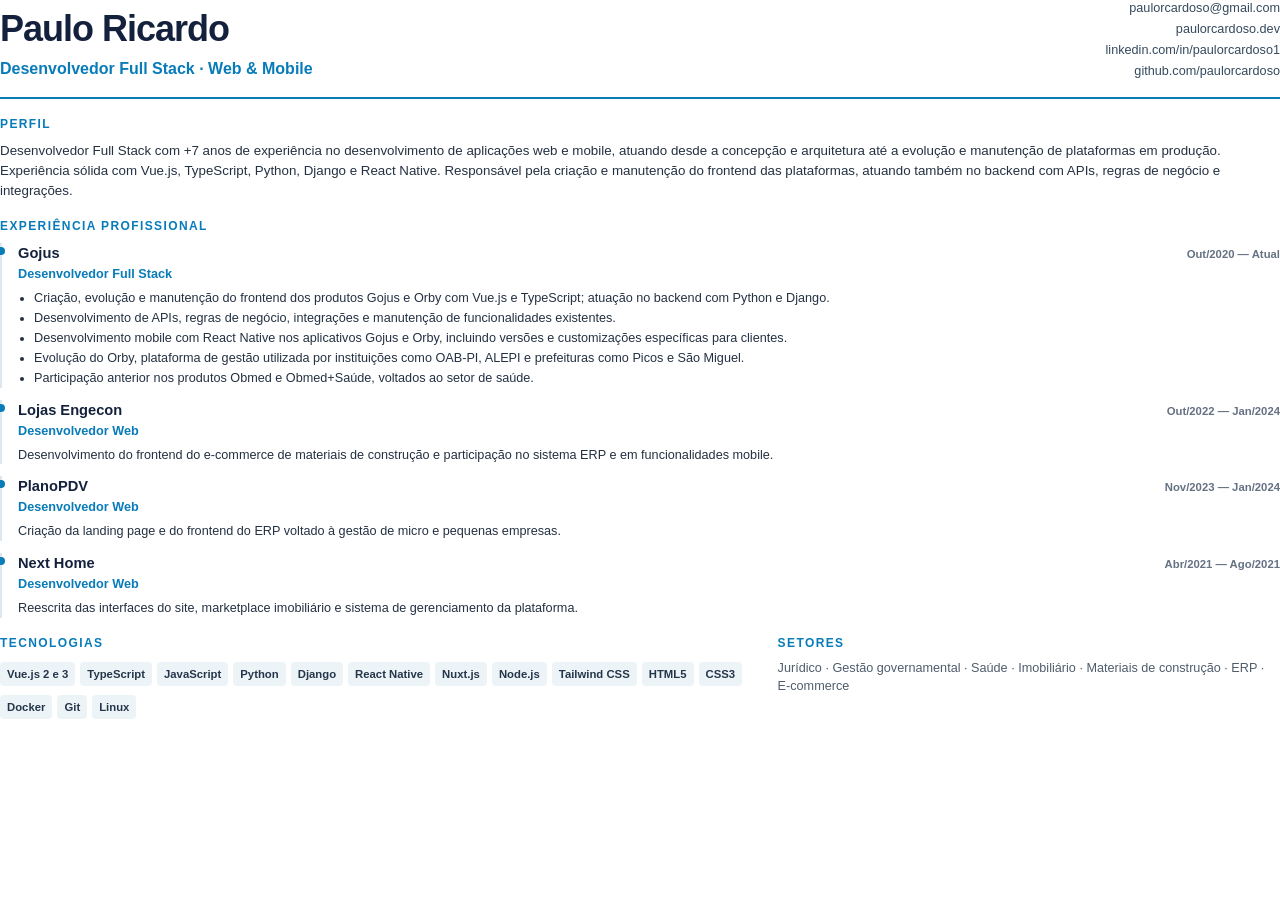
<file: docs/cv.html>
<!doctype html>
<html lang="pt-BR">
  <head>
    <meta charset="UTF-8" />
    <meta name="viewport" content="width=device-width, initial-scale=1.0" />
    <title>CV — Paulo Ricardo</title>
    <style>
      @page {
        size: A4;
        margin: 14mm 16mm;
      }

      * {
        box-sizing: border-box;
      }

      body {
        margin: 0;
        color: #243142;
        font-family: Arial, Helvetica, sans-serif;
        font-size: 9.5pt;
        line-height: 1.42;
      }

      header {
        display: flex;
        align-items: flex-end;
        justify-content: space-between;
        gap: 24px;
        padding-bottom: 16px;
        border-bottom: 2px solid #087bb9;
      }

      h1 {
        margin: 0 0 4px;
        color: #14213d;
        font-size: 27pt;
        letter-spacing: -1px;
      }

      .role {
        margin: 0;
        color: #087bb9;
        font-size: 12pt;
        font-weight: 700;
      }

      .contacts {
        display: grid;
        gap: 3px;
        text-align: right;
      }

      a {
        color: #34495e;
        text-decoration: none;
      }

      section {
        margin-top: 17px;
      }

      h2 {
        margin: 0 0 8px;
        color: #087bb9;
        font-size: 9pt;
        letter-spacing: 1.4px;
        text-transform: uppercase;
      }

      p {
        margin: 0;
      }

      .summary {
        font-size: 10pt;
        line-height: 1.5;
      }

      .job {
        position: relative;
        margin-top: 12px;
        padding-left: 16px;
        border-left: 2px solid #dce7ef;
        break-inside: avoid;
      }

      .job:first-of-type {
        margin-top: 0;
      }

      .job::before {
        position: absolute;
        top: 4px;
        left: -5px;
        width: 8px;
        height: 8px;
        border-radius: 50%;
        background: #087bb9;
        content: '';
      }

      .job-heading {
        display: flex;
        align-items: baseline;
        justify-content: space-between;
        gap: 20px;
      }

      .job h3 {
        margin: 0;
        color: #14213d;
        font-size: 11pt;
      }

      .period {
        flex: none;
        color: #657284;
        font-size: 8.5pt;
        font-weight: 700;
      }

      .job-role {
        margin: 2px 0 6px;
        color: #087bb9;
        font-weight: 700;
      }

      ul {
        margin: 5px 0 0;
        padding-left: 16px;
      }

      li {
        margin: 2px 0;
      }

      .columns {
        display: grid;
        gap: 24px;
        grid-template-columns: 1.2fr 0.8fr;
      }

      .tags {
        display: flex;
        flex-wrap: wrap;
        gap: 5px;
        margin: 0;
        padding: 0;
      }

      .tags li {
        padding: 4px 7px;
        border-radius: 4px;
        color: #25364a;
        background: #edf4f8;
        font-size: 8.5pt;
        font-weight: 700;
        list-style: none;
      }

      .sectors {
        color: #4f5d6c;
      }
    </style>
  </head>
  <body>
    <header>
      <div>
        <h1>Paulo Ricardo</h1>
        <p class="role">Desenvolvedor Full Stack · Web &amp; Mobile</p>
      </div>
      <div class="contacts">
        <a href="mailto:paulorcardoso@gmail.com">paulorcardoso@gmail.com</a>
        <a href="https://paulorcardoso.dev">paulorcardoso.dev</a>
        <a href="https://www.linkedin.com/in/paulorcardoso1/">linkedin.com/in/paulorcardoso1</a>
        <a href="https://github.com/paulorcardoso">github.com/paulorcardoso</a>
      </div>
    </header>

    <section>
      <h2>Perfil</h2>
      <p class="summary">
        Desenvolvedor Full Stack com +7 anos de experiência no desenvolvimento de aplicações web e
        mobile, atuando desde a concepção e arquitetura até a evolução e manutenção de plataformas
        em produção. Experiência sólida com Vue.js, TypeScript, Python, Django e React Native.
        Responsável pela criação e manutenção do frontend das plataformas, atuando também no backend
        com APIs, regras de negócio e integrações.
      </p>
    </section>

    <section>
      <h2>Experiência profissional</h2>
      <article class="job">
        <div class="job-heading">
          <h3>Gojus</h3>
          <span class="period">Out/2020 — Atual</span>
        </div>
        <p class="job-role">Desenvolvedor Full Stack</p>
        <ul>
          <li>
            Criação, evolução e manutenção do frontend dos produtos Gojus e Orby com Vue.js e
            TypeScript; atuação no backend com Python e Django.
          </li>
          <li>
            Desenvolvimento de APIs, regras de negócio, integrações e manutenção de funcionalidades
            existentes.
          </li>
          <li>
            Desenvolvimento mobile com React Native nos aplicativos Gojus e Orby, incluindo versões
            e customizações específicas para clientes.
          </li>
          <li>
            Evolução do Orby, plataforma de gestão utilizada por instituições como OAB-PI, ALEPI e
            prefeituras como Picos e São Miguel.
          </li>
          <li>
            Participação anterior nos produtos Obmed e Obmed+Saúde, voltados ao setor de saúde.
          </li>
        </ul>
      </article>

      <article class="job">
        <div class="job-heading">
          <h3>Lojas Engecon</h3>
          <span class="period">Out/2022 — Jan/2024</span>
        </div>
        <p class="job-role">Desenvolvedor Web</p>
        <p>
          Desenvolvimento do frontend do e-commerce de materiais de construção e participação no
          sistema ERP e em funcionalidades mobile.
        </p>
      </article>

      <article class="job">
        <div class="job-heading">
          <h3>PlanoPDV</h3>
          <span class="period">Nov/2023 — Jan/2024</span>
        </div>
        <p class="job-role">Desenvolvedor Web</p>
        <p>
          Criação da landing page e do frontend do ERP voltado à gestão de micro e pequenas
          empresas.
        </p>
      </article>

      <article class="job">
        <div class="job-heading">
          <h3>Next Home</h3>
          <span class="period">Abr/2021 — Ago/2021</span>
        </div>
        <p class="job-role">Desenvolvedor Web</p>
        <p>
          Reescrita das interfaces do site, marketplace imobiliário e sistema de gerenciamento da
          plataforma.
        </p>
      </article>
    </section>

    <section class="columns">
      <div>
        <h2>Tecnologias</h2>
        <ul class="tags">
          <li>Vue.js 2 e 3</li>
          <li>TypeScript</li>
          <li>JavaScript</li>
          <li>Python</li>
          <li>Django</li>
          <li>React Native</li>
          <li>Nuxt.js</li>
          <li>Node.js</li>
          <li>Tailwind CSS</li>
          <li>HTML5</li>
          <li>CSS3</li>
          <li>Docker</li>
          <li>Git</li>
          <li>Linux</li>
        </ul>
      </div>
      <div>
        <h2>Setores</h2>
        <p class="sectors">
          Jurídico · Gestão governamental · Saúde · Imobiliário · Materiais de construção · ERP ·
          E-commerce
        </p>
      </div>
    </section>
  </body>
</html>
</file>
